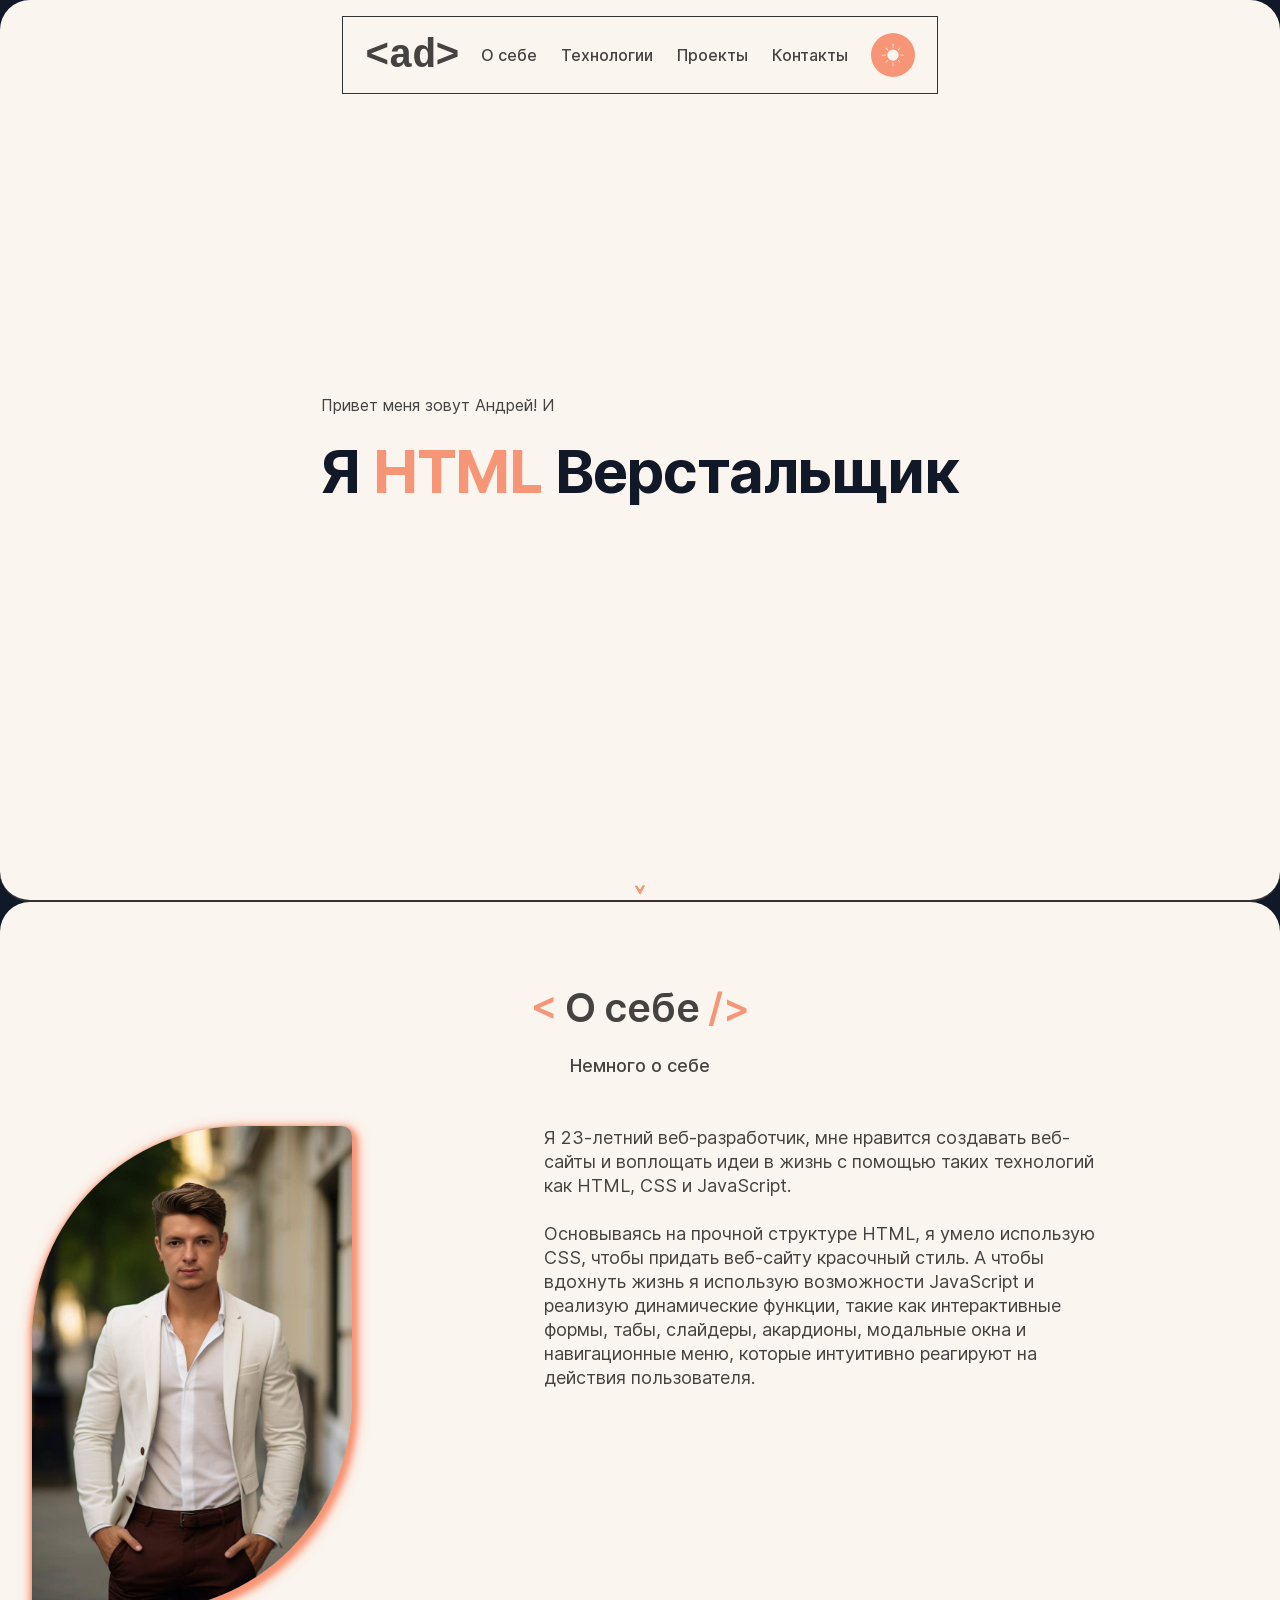
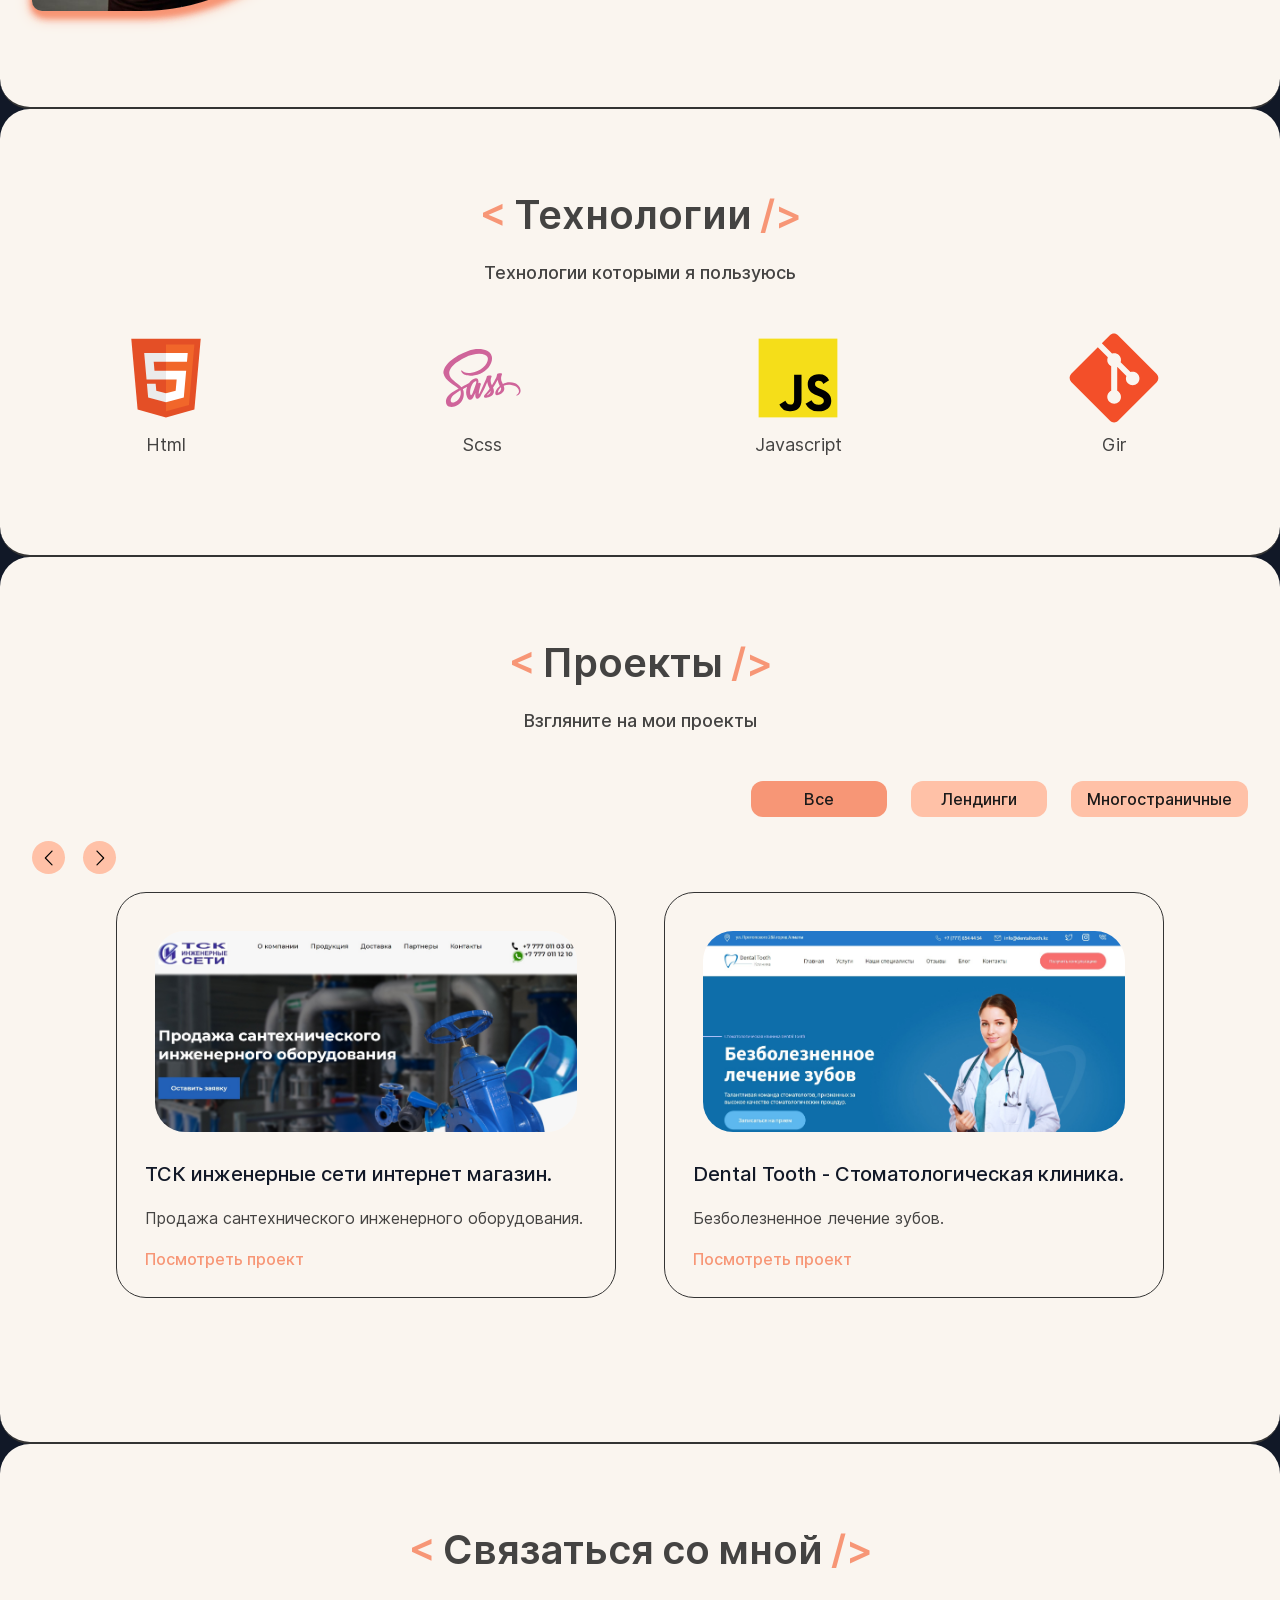
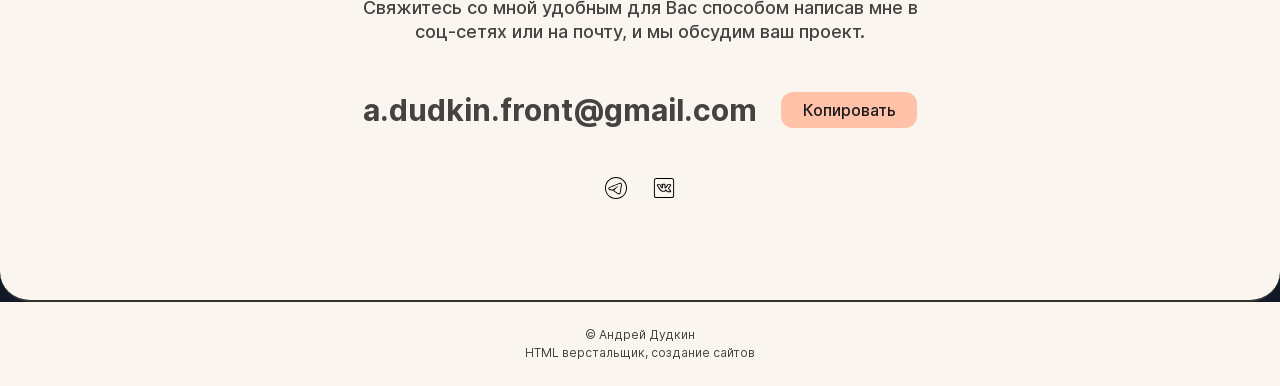
<file: index.html>
<!DOCTYPE html>
<html lang="ru">
    <head>
        <meta charset="UTF-8">
        <meta http-equiv="X-UA-Compatible" content="IE=edge">
        <meta name="viewport" content="width=device-width, initial-scale=1.0">
        <title>Андрей Дудкин - HTML-верстальщик</title>
        <link rel="apple-touch-icon" sizes="180x180" href="./favicon/my-site-apple-touch-icon.png">
        <link rel="icon" type="image/png" sizes="32x32" href="./favicon/my-site-favicon-32x32.png">
        <link rel="icon" type="image/png" sizes="16x16" href="./favicon/my-site-favicon-16x16.png">
        <link rel="stylesheet" href="./css/reset.css">
        <link rel="stylesheet" href="https://cdn.jsdelivr.net/npm/swiper@11/swiper-bundle.min.css"/>
        <link rel="stylesheet" href="./css/main.css">
        <link rel="stylesheet" href="./css/media.css">
    </head>
    <body>
        <header class="header" id="header">
            <div class="navbar">
                <div class="container">
                    <div class="navbar_container">
                        <a href="#header" class="logo_link">
                            <code>&lt;ad&gt;</code>
                        </a>
                        <nav class="nav">
                            <ul class="menu_list">
                                <li class="menu_item">
                                    <a href="#about_me" class="menu_link">О себе</a>
                                </li>
                                <li class="menu_item">
                                    <a href="#technologies" class="menu_link">Технологии</a>
                                </li>
                                <li class="menu_item">
                                    <a href="#projects" class="menu_link">Проекты</a>
                                </li>
                                <li class="menu_item">
                                    <a href="#contacts" class="menu_link">Контакты</a>
                                </li>
                            </ul>
                        </nav>
                        <button type="button" class="button_toggle_theme">
                            <svg viewBox="0 0 64 64" xmlns="http://www.w3.org/2000/svg" class="icon_theme icon_sun"><title/><g id="Sun"><circle cx="32" cy="32" r="15"/><path d="M32,13a1,1,0,0,1-1-1V3a1,1,0,0,1,2,0v9A1,1,0,0,1,32,13Z"/><path d="M17.8574,18.8579a.9964.9964,0,0,1-.707-.293l-4.2422-4.2426a1,1,0,1,1,1.4141-1.4141l4.2422,4.2427a1,1,0,0,1-.7071,1.707Z"/><path d="M12,33H3a1,1,0,0,1,0-2h9a1,1,0,0,1,0,2Z"/><path d="M13.6152,51.3848a1,1,0,0,1-.707-1.7071L17.15,45.4351a1,1,0,1,1,1.4141,1.414l-4.2422,4.2427A.9969.9969,0,0,1,13.6152,51.3848Z"/><path d="M32,62a1,1,0,0,1-1-1V52a1,1,0,0,1,2,0v9A1,1,0,0,1,32,62Z"/><path d="M50.3848,51.3848a.9969.9969,0,0,1-.7071-.293l-4.2422-4.2427a1,1,0,1,1,1.4141-1.414l4.2422,4.2426a1,1,0,0,1-.707,1.7071Z"/><path d="M61,33H52a1,1,0,0,1,0-2h9a1,1,0,0,1,0,2Z"/><path d="M46.1426,18.8579a1,1,0,0,1-.7071-1.707l4.2422-4.2427a1,1,0,0,1,1.4141,1.4141L46.85,18.5649A.9964.9964,0,0,1,46.1426,18.8579Z"/></g></svg>
  
                            <svg data-name="Layer 11" id="Layer_11" viewBox="0 0 32 32" xmlns="http://www.w3.org/2000/svg" class="icon_theme icon_moon"><path d="M24,18.194A8.175,8.175,0,1,1,13.806,8a7.929,7.929,0,0,0-.354,2.371,8.178,8.178,0,0,0,8.177,8.177A7.929,7.929,0,0,0,24,18.194Z"/><path d="M16,5a1,1,0,0,0,1-1V3a1,1,0,0,0-2,0V4A1,1,0,0,0,16,5Z"/><path d="M16,27a1,1,0,0,0-1,1v1a1,1,0,0,0,2,0V28A1,1,0,0,0,16,27Z"/><path d="M29,15H28a1,1,0,0,0,0,2h1A1,1,0,0,0,29,15Z"/><path d="M4,15H3a1,1,0,0,0,0,2H4A1,1,0,0,0,4,15Z"/><path d="M24.485,6.1l-0.707.707a1,1,0,1,0,1.414,1.414L25.9,7.515A1,1,0,0,0,24.485,6.1Z"/><path d="M6.808,23.778L6.1,24.485A1,1,0,1,0,7.515,25.9l0.707-.707A1,1,0,0,0,6.808,23.778Z"/><path d="M25.192,23.778a1,1,0,0,0-1.414,1.414L24.485,25.9A1,1,0,0,0,25.9,24.485Z"/><path d="M6.808,8.222A1,1,0,0,0,8.222,6.808L7.515,6.1A1,1,0,0,0,6.1,7.515Z"/><path d="M24.7,17.483a1,1,0,0,0-1-.243,6.917,6.917,0,0,1-2.072.308,7.185,7.185,0,0,1-7.178-7.177A6.911,6.911,0,0,1,14.76,8.3a1,1,0,0,0-1.241-1.257,9.176,9.176,0,1,0,11.439,11.44A1,1,0,0,0,24.7,17.483ZM16.177,23a7.176,7.176,0,0,1-3.7-13.324q-0.025.345-.025,0.7a9.188,9.188,0,0,0,9.178,9.177c0.233,0,.466-0.009.7-0.026A7.225,7.225,0,0,1,16.177,23Z"/></svg>
                        </button>
                        <div class="burger_menu">
                            <button class="burger_menu_btn">
                                <span class="burger_menu_icon"></span>
                            </button>
                        </div>
                    </div>
                </div>
            </div>
            <div class="header_inner">
                <div class="container">
                    <div class="header_inner_container">
                        <div class="header_inner_text">
                            <p class="header_inner_my_name">Привет меня зовут Андрей! И</p>
                            <h1 class="header_inner_title">Я <span>Html</span> Верстальщик</h1>
                        </div>
                        <a href="#projects" class="header_arrow_link">
                            <svg id="blue_copy" version="1.1" viewBox="0 0 100 100" xml:space="preserve" xmlns="http://www.w3.org/2000/svg" xmlns:xlink="http://www.w3.org/1999/xlink" class="header_icon_arrow"><g id="Layer_8_copy_4_3_"><path d="M28.213,27.267v8.294c0,0.571,0.305,1.1,0.8,1.385l20.212,11.669c1.066,0.616,1.066,2.155,0,2.771L29.013,63.055   c-0.495,0.286-0.8,0.814-0.8,1.385v8.294c0,1.231,1.333,2.001,2.399,1.385l39.375-22.733c1.066-0.616,1.066-2.155,0-2.771   L30.612,25.881C29.546,25.266,28.213,26.035,28.213,27.267z"/><path d="M69.987,48.615L30.612,25.881c-0.193-0.112-0.395-0.164-0.597-0.19l37.972,21.923c1.066,0.616,1.066,2.155,0,2.771   L28.612,73.119c-0.1,0.058-0.205,0.092-0.308,0.126c0.308,0.914,1.401,1.398,2.308,0.874l39.375-22.733   C71.054,50.77,71.054,49.23,69.987,48.615z"/><path d="M28.213,27.267v8.294c0,0.571,0.305,1.1,0.8,1.385l20.212,11.669   c1.066,0.616,1.066,2.155,0,2.771L29.013,63.055c-0.495,0.286-0.8,0.814-0.8,1.385v8.294c0,1.231,1.333,2.001,2.399,1.385   l39.375-22.733c1.066-0.616,1.066-2.155,0-2.771L30.612,25.881C29.546,25.266,28.213,26.035,28.213,27.267z"/></g></svg>
                        </a>
                        </div>
                    </div>
                </div>
            </div>
        </header>
        <main class="main">
            <section class="about_me" id="about_me">
                <div class="container">
                    <div class="section_title_container">
                        <h2 class="section_title">
                            <code><span><</span> О себе <span>/></span></code>
                        </h2>
                        <p class="subtitle">Немного о себе</p>
                    </div>
                    <div class="about_me_container">
                        <div class="about_me_photo">
                            <img src="./images/my-photo.jpg" alt="Мое фото" class="my_photo">
                        </div>
                        <div class="about_me_content_text">
                            <p class="about_me_description">Я 23-летний веб-разработчик, мне нравится создавать веб-сайты и воплощать идеи в жизнь с помощью таких технологий как HTML, CSS и JavaScript.</p>
                            <p class="about_me_description">Основываясь на прочной структуре HTML, я умело использую CSS, чтобы придать веб-сайту красочный стиль. А чтобы вдохнуть жизнь я использую возможности JavaScript и реализую динамические функции, такие как интерактивные формы, табы, слайдеры, акардионы, модальные окна и навигационные меню, которые интуитивно реагируют на действия пользователя.</p>
                        </div>
                    </div>
                </div>
            </section>
            <section class="technologies" id="technologies">
                <div class="container">
                    <div class="section_title_container">
                        <h2 class="section_title">
                            <code><span><</span> Технологии <span>/></span></code>
                        </h2>
                        <p class="subtitle">Технологии которыми я пользуюсь</p>
                    </div>
                    <div class="technologies_container">
                        <div class="card_technology">
                            <img src="./icons/icon-html-technology.svg" alt="HTMLтехнология">
                            <p>Html</p>
                        </div>
                        <div class="card_technology">
                            <img src="./icons/icon-scss-technology.svg" alt="scss технология">
                            <p>Scss</p>
                        </div>
                        <div class="card_technology">
                            <img src="./icons/icon-js-technology.svg" alt="JAVASCRIPT технология">
                            <p>Javascript</p>
                        </div>
                        <div class="card_technology">
                            <img src="./icons/icon-git-technology.svg" alt="git технология">
                            <p>Gir</p>
                        </div>
                    </div>
                </div>
            </section>
            <section class="projects" id="projects">
                <div class="container">
                    <div class="section_title_container">
                        <h2 class="section_title">
                            <code><span><</span> Проекты <span>/></span></code>
                        </h2>
                        <p class="subtitle">Взгляните на мои проекты</p>
                    </div>
                    <div class="tabs">
                        <div class="tabs_btns">
                            <button class="tabs_btn button_page active_btn" data-tab="#tab_1">Все</button>
                            <button class="tabs_btn button_page" data-tab="#tab_2">Лендинги</button>
                            <button class="tabs_btn button_page" data-tab="#tab_3">Многостраничные</button>
                        </div>
                        <div class="tabs_content tabs_content_active" id="tab_1">
                            <div class="swiper">
                                <div class="slider_btns">
                                    <div class="swiper-button-prev">
                                        <div class="slider_btn slider_btn_prev">
                                            <svg viewBox="0 0 11 11" fill="none" xmlns="http://www.w3.org/2000/svg" class="icon_arrov_prev">
                                                <path d="M3.92172 2.54971L6.79755 5.49992L3.92172 8.45013C3.87023 8.50284 3.84141 8.5736 3.84141 8.64728C3.84141 8.72097 3.87023 8.79173 3.92172 8.84444C3.94673 8.86996 3.97657 8.89024 4.00952 8.90408C4.04246 8.91792 4.07783 8.92505 4.11356 8.92505C4.14929 8.92505 4.18466 8.91792 4.2176 8.90408C4.25055 8.89024 4.28039 8.86996 4.3054 8.84444L7.3654 5.70593C7.41912 5.65081 7.44919 5.57689 7.44919 5.49992C7.44919 5.42295 7.41912 5.34903 7.3654 5.29392L4.30599 2.15541C4.28096 2.1297 4.25104 2.10928 4.21799 2.09533C4.18494 2.08138 4.14943 2.07419 4.11356 2.07419C4.07769 2.07419 4.04218 2.08138 4.00913 2.09533C3.97608 2.10928 3.94615 2.1297 3.92113 2.15541C3.86964 2.20812 3.84082 2.27888 3.84082 2.35256C3.84082 2.42624 3.86964 2.497 3.92113 2.54971H3.92172Z"/>
                                            </svg>
                                        </div>
                                    </div>
                                    <div class="swiper-button-next">
                                        <div class="slider_btn slider_btn_next">
                                            <svg viewBox="0 0 11 11" fill="none" xmlns="http://www.w3.org/2000/svg" class="icon_arrov_next">
                                                <path d="M3.92172 2.54971L6.79755 5.49992L3.92172 8.45013C3.87023 8.50284 3.84141 8.5736 3.84141 8.64728C3.84141 8.72097 3.87023 8.79173 3.92172 8.84444C3.94673 8.86996 3.97657 8.89024 4.00952 8.90408C4.04246 8.91792 4.07783 8.92505 4.11356 8.92505C4.14929 8.92505 4.18466 8.91792 4.2176 8.90408C4.25055 8.89024 4.28039 8.86996 4.3054 8.84444L7.3654 5.70593C7.41912 5.65081 7.44919 5.57689 7.44919 5.49992C7.44919 5.42295 7.41912 5.34903 7.3654 5.29392L4.30599 2.15541C4.28096 2.1297 4.25104 2.10928 4.21799 2.09533C4.18494 2.08138 4.14943 2.07419 4.11356 2.07419C4.07769 2.07419 4.04218 2.08138 4.00913 2.09533C3.97608 2.10928 3.94615 2.1297 3.92113 2.15541C3.86964 2.20812 3.84082 2.27888 3.84082 2.35256C3.84082 2.42624 3.86964 2.497 3.92113 2.54971H3.92172Z"/>
                                            </svg>
                                        </div>
                                    </div>
                                </div>
                                <div class="swiper-wrapper">
                                    <div class="swiper-slide">
                                        <div class="project">
                                            <div class="project_image">
                                                <img src="./images/img-project-cover-07.jpg" alt="Обложка проекта" class="project_img">
                                                <svg class="glass_icon" version="1.1" xmlns="http://www.w3.org/2000/svg" viewBox="0 0 26.1 26.1" xmlns:xlink="http://www.w3.org/1999/xlink" enable-background="new 0 0 26.1 26.1">
                                                    <path d="m25.806,22.9l-5.4-5.4c-0.2-0.2-0.2-0.4-0.1-0.6 1.1-1.7 1.7-3.7 1.7-5.9 0-6.1-4.9-11-11-11s-11,4.9-11,11 4.9,11 11,11c2.2,0 4.2-0.6 5.9-1.7 0.2-0.1 0.5-0.1 0.6,0.1l5.4,5.4c0.4,0.4 1,0.4 1.4,0l1.4-1.4c0.5-0.5 0.5-1.1 0.1-1.5zm-14.7-4.9c-3.9,0-7-3.1-7-7s3.1-7 7-7 7,3.1 7,7-3.1,7-7,7z"/>
                                                </svg>
                                            </div>
                                            <div class="project_text">
                                                <h3 class="project_title">ТСК инженерные сети  интернет магазин.</h3>
                                                <p class="project_description">Продажа сантехнического инженерного оборудования.</p>
                                                <a href="https://andrey-dudkin.github.io/tck-project//index.html" target="_blank" class="project_link">Посмотреть проект</a>
                                            </div>
                                        </div>
                                        <div class="project">
                                            <div class="project_image">
                                                <img src="./images/img-project-cover-06.jpg" alt="Обложка проекта" class="project_img">
                                                <svg class="glass_icon" version="1.1" xmlns="http://www.w3.org/2000/svg" viewBox="0 0 26.1 26.1" xmlns:xlink="http://www.w3.org/1999/xlink" enable-background="new 0 0 26.1 26.1">
                                                    <path d="m25.806,22.9l-5.4-5.4c-0.2-0.2-0.2-0.4-0.1-0.6 1.1-1.7 1.7-3.7 1.7-5.9 0-6.1-4.9-11-11-11s-11,4.9-11,11 4.9,11 11,11c2.2,0 4.2-0.6 5.9-1.7 0.2-0.1 0.5-0.1 0.6,0.1l5.4,5.4c0.4,0.4 1,0.4 1.4,0l1.4-1.4c0.5-0.5 0.5-1.1 0.1-1.5zm-14.7-4.9c-3.9,0-7-3.1-7-7s3.1-7 7-7 7,3.1 7,7-3.1,7-7,7z"/>
                                                </svg>
                                            </div>
                                            <div class="project_text">
                                                <h3 class="project_title">Dental Tooth - Стоматологическая клиника.</h3>
                                                <p class="project_description">Безболезненное лечение зубов.</p>
                                                <a href="https://andrey-dudkin.github.io/dental-clinic-project//index.html" target="_blank" class="project_link">Посмотреть проект</a>
                                            </div>
                                        </div>
                                    </div>
                                    <div class="swiper-slide">
                                        <div class="project">
                                            <div class="project_image">
                                                <img src="./images/img-project-cover-05.jpg" alt="Обложка проекта" class="project_img">
                                                <svg class="glass_icon" version="1.1" xmlns="http://www.w3.org/2000/svg" viewBox="0 0 26.1 26.1" xmlns:xlink="http://www.w3.org/1999/xlink" enable-background="new 0 0 26.1 26.1">
                                                    <path d="m25.806,22.9l-5.4-5.4c-0.2-0.2-0.2-0.4-0.1-0.6 1.1-1.7 1.7-3.7 1.7-5.9 0-6.1-4.9-11-11-11s-11,4.9-11,11 4.9,11 11,11c2.2,0 4.2-0.6 5.9-1.7 0.2-0.1 0.5-0.1 0.6,0.1l5.4,5.4c0.4,0.4 1,0.4 1.4,0l1.4-1.4c0.5-0.5 0.5-1.1 0.1-1.5zm-14.7-4.9c-3.9,0-7-3.1-7-7s3.1-7 7-7 7,3.1 7,7-3.1,7-7,7z"/>
                                                </svg>
                                            </div>
                                            <div class="project_text">
                                                <h3 class="project_title">Artistry - Маникюр как искусство.</h3>
                                                <p class="project_description">Сайт салона красоты.</p>
                                                <a href="https://andrey-dudkin.github.io/artistry-project/index.html" target="_blank" class="project_link">Посмотреть проект</a>
                                            </div>
                                        </div>
                                        <div class="project">
                                            <div class="project_image">
                                                <img src="./images/img-project-cover-04.jpg" alt="Обложка проекта" class="project_img">
                                                <svg class="glass_icon" version="1.1" xmlns="http://www.w3.org/2000/svg" viewBox="0 0 26.1 26.1" xmlns:xlink="http://www.w3.org/1999/xlink" enable-background="new 0 0 26.1 26.1">
                                                    <path d="m25.806,22.9l-5.4-5.4c-0.2-0.2-0.2-0.4-0.1-0.6 1.1-1.7 1.7-3.7 1.7-5.9 0-6.1-4.9-11-11-11s-11,4.9-11,11 4.9,11 11,11c2.2,0 4.2-0.6 5.9-1.7 0.2-0.1 0.5-0.1 0.6,0.1l5.4,5.4c0.4,0.4 1,0.4 1.4,0l1.4-1.4c0.5-0.5 0.5-1.1 0.1-1.5zm-14.7-4.9c-3.9,0-7-3.1-7-7s3.1-7 7-7 7,3.1 7,7-3.1,7-7,7z"/>
                                                </svg>
                                            </div>
                                            <div class="project_text">
                                                <h3 class="project_title">Nikason brand - Столярная мастерская</h3>
                                                <p class="project_description">Изготовление и реставрация мебели.</p>
                                                <a href="https://andrey-dudkin.github.io/nikason-brand-project/index.html" target="_blank" class="project_link">Посмотреть проект</a>
                                            </div>
                                        </div>
                                    </div>
                                    <div class="swiper-slide">
                                        <div class="project">
                                            <div class="project_image">
                                                <img src="./images/img-project-cover-01.jpg" alt="Обложка проекта" class="project_img">
                                                <svg class="glass_icon" version="1.1" xmlns="http://www.w3.org/2000/svg" viewBox="0 0 26.1 26.1" xmlns:xlink="http://www.w3.org/1999/xlink" enable-background="new 0 0 26.1 26.1">
                                                    <path d="m25.806,22.9l-5.4-5.4c-0.2-0.2-0.2-0.4-0.1-0.6 1.1-1.7 1.7-3.7 1.7-5.9 0-6.1-4.9-11-11-11s-11,4.9-11,11 4.9,11 11,11c2.2,0 4.2-0.6 5.9-1.7 0.2-0.1 0.5-0.1 0.6,0.1l5.4,5.4c0.4,0.4 1,0.4 1.4,0l1.4-1.4c0.5-0.5 0.5-1.1 0.1-1.5zm-14.7-4.9c-3.9,0-7-3.1-7-7s3.1-7 7-7 7,3.1 7,7-3.1,7-7,7z"/>
                                                </svg>
                                            </div>
                                            <div class="project_text">
                                                <h3 class="project_title">Пионер - Российский завод силовых машин.</h3>
                                                <p class="project_description">Научно-производственное предприятие, занимающееся разработкой и производством силовых машин.</p>
                                                <a href="https://andrey-dudkin.github.io/pioneer-project/index.html" target="_blank" class="project_link">Посмотреть проект</a>
                                            </div>
                                        </div>
                                        <div class="project">
                                            <div class="project_image">
                                                <img src="./images/img-project-cover-02.jpg" alt="Обложка проекта" class="project_img">
                                                <svg class="glass_icon" version="1.1" xmlns="http://www.w3.org/2000/svg" viewBox="0 0 26.1 26.1" xmlns:xlink="http://www.w3.org/1999/xlink" enable-background="new 0 0 26.1 26.1">
                                                    <path d="m25.806,22.9l-5.4-5.4c-0.2-0.2-0.2-0.4-0.1-0.6 1.1-1.7 1.7-3.7 1.7-5.9 0-6.1-4.9-11-11-11s-11,4.9-11,11 4.9,11 11,11c2.2,0 4.2-0.6 5.9-1.7 0.2-0.1 0.5-0.1 0.6,0.1l5.4,5.4c0.4,0.4 1,0.4 1.4,0l1.4-1.4c0.5-0.5 0.5-1.1 0.1-1.5zm-14.7-4.9c-3.9,0-7-3.1-7-7s3.1-7 7-7 7,3.1 7,7-3.1,7-7,7z"/>
                                                </svg>
                                            </div>
                                            <div class="project_text">
                                                <h3 class="project_title">Royal Global - Импорт и экспорт продуктов по всему миру.</h3>
                                                <p class="project_description">Компания по перевозке грузов.</p>
                                                <a href="https://andrey-dudkin.github.io/royal--global-project/index.html" target="_blank" class="project_link">Посмотреть проект</a>
                                            </div>
                                        </div>
                                    </div>
                                    <div class="swiper-slide">
                                        <div class="project">
                                            <div class="project_image">
                                                <img src="./images/img-project-cover-03.jpg" alt="Обложка проекта" class="project_img">
                                                <svg class="glass_icon" version="1.1" xmlns="http://www.w3.org/2000/svg" viewBox="0 0 26.1 26.1" xmlns:xlink="http://www.w3.org/1999/xlink" enable-background="new 0 0 26.1 26.1">
                                                    <path d="m25.806,22.9l-5.4-5.4c-0.2-0.2-0.2-0.4-0.1-0.6 1.1-1.7 1.7-3.7 1.7-5.9 0-6.1-4.9-11-11-11s-11,4.9-11,11 4.9,11 11,11c2.2,0 4.2-0.6 5.9-1.7 0.2-0.1 0.5-0.1 0.6,0.1l5.4,5.4c0.4,0.4 1,0.4 1.4,0l1.4-1.4c0.5-0.5 0.5-1.1 0.1-1.5zm-14.7-4.9c-3.9,0-7-3.1-7-7s3.1-7 7-7 7,3.1 7,7-3.1,7-7,7z"/>
                                                </svg>
                                            </div>
                                            <div class="project_text">
                                                <h3 class="project_title">Ink. House - Реплики картин.</h3>
                                                <p class="project_description">Высокое качество отрисовки на плотной бумаге или льняном холсте. Редкие произведения, доступные цены.</p>
                                                <a href="https://andrey-dudkin.github.io/house-project/index.html" target="_blank" class="project_link">Посмотреть проект</a>
                                            </div>
                                        </div>
                                  </div>
                                </div>
                            </div>
                        </div>
                        <div class="tabs_content" id="tab_2">
                            <div class="swiper">
                                <div class="slider_btns">
                                    <div class="swiper-button-prev">
                                        <div class="slider_btn slider_btn_prev">
                                            <svg viewBox="0 0 11 11" fill="none" xmlns="http://www.w3.org/2000/svg" class="icon_arrov_prev">
                                                <path d="M3.92172 2.54971L6.79755 5.49992L3.92172 8.45013C3.87023 8.50284 3.84141 8.5736 3.84141 8.64728C3.84141 8.72097 3.87023 8.79173 3.92172 8.84444C3.94673 8.86996 3.97657 8.89024 4.00952 8.90408C4.04246 8.91792 4.07783 8.92505 4.11356 8.92505C4.14929 8.92505 4.18466 8.91792 4.2176 8.90408C4.25055 8.89024 4.28039 8.86996 4.3054 8.84444L7.3654 5.70593C7.41912 5.65081 7.44919 5.57689 7.44919 5.49992C7.44919 5.42295 7.41912 5.34903 7.3654 5.29392L4.30599 2.15541C4.28096 2.1297 4.25104 2.10928 4.21799 2.09533C4.18494 2.08138 4.14943 2.07419 4.11356 2.07419C4.07769 2.07419 4.04218 2.08138 4.00913 2.09533C3.97608 2.10928 3.94615 2.1297 3.92113 2.15541C3.86964 2.20812 3.84082 2.27888 3.84082 2.35256C3.84082 2.42624 3.86964 2.497 3.92113 2.54971H3.92172Z"/>
                                            </svg>
                                        </div>
                                    </div>
                                    <div class="swiper-button-next">
                                        <div class="slider_btn slider_btn_next">
                                            <svg  viewBox="0 0 11 11" fill="none" xmlns="http://www.w3.org/2000/svg" class="icon_arrov_next">
                                                <path d="M3.92172 2.54971L6.79755 5.49992L3.92172 8.45013C3.87023 8.50284 3.84141 8.5736 3.84141 8.64728C3.84141 8.72097 3.87023 8.79173 3.92172 8.84444C3.94673 8.86996 3.97657 8.89024 4.00952 8.90408C4.04246 8.91792 4.07783 8.92505 4.11356 8.92505C4.14929 8.92505 4.18466 8.91792 4.2176 8.90408C4.25055 8.89024 4.28039 8.86996 4.3054 8.84444L7.3654 5.70593C7.41912 5.65081 7.44919 5.57689 7.44919 5.49992C7.44919 5.42295 7.41912 5.34903 7.3654 5.29392L4.30599 2.15541C4.28096 2.1297 4.25104 2.10928 4.21799 2.09533C4.18494 2.08138 4.14943 2.07419 4.11356 2.07419C4.07769 2.07419 4.04218 2.08138 4.00913 2.09533C3.97608 2.10928 3.94615 2.1297 3.92113 2.15541C3.86964 2.20812 3.84082 2.27888 3.84082 2.35256C3.84082 2.42624 3.86964 2.497 3.92113 2.54971H3.92172Z"/>
                                            </svg>
                                        </div>
                                    </div>
                                </div>
                                <div class="swiper-wrapper">
                                    <div class="swiper-slide">
                                        <div class="project">
                                            <div class="project_image">
                                                <img src="./images/img-project-cover-07.jpg" alt="Обложка проекта" class="project_img">
                                                <svg class="glass_icon" version="1.1" xmlns="http://www.w3.org/2000/svg" viewBox="0 0 26.1 26.1" xmlns:xlink="http://www.w3.org/1999/xlink" enable-background="new 0 0 26.1 26.1">
                                                    <path d="m25.806,22.9l-5.4-5.4c-0.2-0.2-0.2-0.4-0.1-0.6 1.1-1.7 1.7-3.7 1.7-5.9 0-6.1-4.9-11-11-11s-11,4.9-11,11 4.9,11 11,11c2.2,0 4.2-0.6 5.9-1.7 0.2-0.1 0.5-0.1 0.6,0.1l5.4,5.4c0.4,0.4 1,0.4 1.4,0l1.4-1.4c0.5-0.5 0.5-1.1 0.1-1.5zm-14.7-4.9c-3.9,0-7-3.1-7-7s3.1-7 7-7 7,3.1 7,7-3.1,7-7,7z"/>
                                                </svg>
                                            </div>
                                            <div class="project_text">
                                                <h3 class="project_title">ТСК инженерные сети  интернет магазин.</h3>
                                                <p class="project_description">Продажа сантехнического инженерного оборудования.</p>
                                                <a href="https://andrey-dudkin.github.io/tck-project//index.html" target="_blank" class="project_link">Посмотреть проект</a>
                                            </div>
                                        </div>
                                        <div class="project">
                                            <div class="project_image">
                                                <img src="./images/img-project-cover-06.jpg" alt="Обложка проекта" class="project_img">
                                                <svg class="glass_icon" version="1.1" xmlns="http://www.w3.org/2000/svg" viewBox="0 0 26.1 26.1" xmlns:xlink="http://www.w3.org/1999/xlink" enable-background="new 0 0 26.1 26.1">
                                                    <path d="m25.806,22.9l-5.4-5.4c-0.2-0.2-0.2-0.4-0.1-0.6 1.1-1.7 1.7-3.7 1.7-5.9 0-6.1-4.9-11-11-11s-11,4.9-11,11 4.9,11 11,11c2.2,0 4.2-0.6 5.9-1.7 0.2-0.1 0.5-0.1 0.6,0.1l5.4,5.4c0.4,0.4 1,0.4 1.4,0l1.4-1.4c0.5-0.5 0.5-1.1 0.1-1.5zm-14.7-4.9c-3.9,0-7-3.1-7-7s3.1-7 7-7 7,3.1 7,7-3.1,7-7,7z"/>
                                                </svg>
                                            </div>
                                            <div class="project_text">
                                                <h3 class="project_title">Dental Tooth - Стоматологическая клиника.</h3>
                                                <p class="project_description">Безболезненное лечение зубов.</p>
                                                <a href="https://andrey-dudkin.github.io/dental-clinic-project//index.html"  target="_blank" class="project_link">Посмотреть проект</a>
                                            </div>
                                        </div>
                                    </div>
                                    <div class="swiper-slide">
                                        <div class="project">
                                            <div class="project_image">
                                                <img src="./images/img-project-cover-05.jpg" alt="Обложка проекта" class="project_img">
                                                <svg class="glass_icon" version="1.1" xmlns="http://www.w3.org/2000/svg" viewBox="0 0 26.1 26.1" xmlns:xlink="http://www.w3.org/1999/xlink" enable-background="new 0 0 26.1 26.1">
                                                    <path d="m25.806,22.9l-5.4-5.4c-0.2-0.2-0.2-0.4-0.1-0.6 1.1-1.7 1.7-3.7 1.7-5.9 0-6.1-4.9-11-11-11s-11,4.9-11,11 4.9,11 11,11c2.2,0 4.2-0.6 5.9-1.7 0.2-0.1 0.5-0.1 0.6,0.1l5.4,5.4c0.4,0.4 1,0.4 1.4,0l1.4-1.4c0.5-0.5 0.5-1.1 0.1-1.5zm-14.7-4.9c-3.9,0-7-3.1-7-7s3.1-7 7-7 7,3.1 7,7-3.1,7-7,7z"/>
                                                </svg>
                                            </div>
                                            <div class="project_text">
                                                <h3 class="project_title">Artistry - Маникюр как искусство.</h3>
                                                <p class="project_description">Сайт салона красоты.</p>
                                                <a href="https://andrey-dudkin.github.io/artistry-project/index.html" target="_blank" class="project_link">Посмотреть проект</a>
                                            </div>
                                        </div>
                                        <div class="project">
                                            <div class="project_image">
                                                <img src="./images/img-project-cover-01.jpg" alt="Обложка проекта" class="project_img">
                                                <svg class="glass_icon" version="1.1" xmlns="http://www.w3.org/2000/svg" viewBox="0 0 26.1 26.1" xmlns:xlink="http://www.w3.org/1999/xlink" enable-background="new 0 0 26.1 26.1">
                                                    <path  d="m25.806,22.9l-5.4-5.4c-0.2-0.2-0.2-0.4-0.1-0.6 1.1-1.7 1.7-3.7 1.7-5.9 0-6.1-4.9-11-11-11s-11,4.9-11,11 4.9,11 11,11c2.2,0 4.2-0.6 5.9-1.7 0.2-0.1 0.5-0.1 0.6,0.1l5.4,5.4c0.4,0.4 1,0.4 1.4,0l1.4-1.4c0.5-0.5 0.5-1.1 0.1-1.5zm-14.7-4.9c-3.9,0-7-3.1-7-7s3.1-7 7-7 7,3.1 7,7-3.1,7-7,7z"/>
                                                </svg>
                                            </div>
                                            <div class="project_text">
                                                <h3 class="project_title">Пионер - Российский завод силовых машин.</h3>
                                                <p class="project_description">Научно-производственное предприятие, занимающееся разработкой и производством силовых машин.</p>
                                                <a href="https://andrey-dudkin.github.io/pioneer-project/" target="_blank" class="project_link">Посмотреть проект</a>
                                            </div>
                                        </div>
                                    </div>
                                    <div class="swiper-slide">
                                        <div class="project">
                                            <div class="project_image">
                                                <img src="./images/img-project-cover-02.jpg" alt="Обложка проекта" class="project_img">
                                                <svg class="glass_icon" version="1.1" xmlns="http://www.w3.org/2000/svg" viewBox="0 0 26.1 26.1" xmlns:xlink="http://www.w3.org/1999/xlink" enable-background="new 0 0 26.1 26.1">
                                                    <path d="m25.806,22.9l-5.4-5.4c-0.2-0.2-0.2-0.4-0.1-0.6 1.1-1.7 1.7-3.7 1.7-5.9 0-6.1-4.9-11-11-11s-11,4.9-11,11 4.9,11 11,11c2.2,0 4.2-0.6 5.9-1.7 0.2-0.1 0.5-0.1 0.6,0.1l5.4,5.4c0.4,0.4 1,0.4 1.4,0l1.4-1.4c0.5-0.5 0.5-1.1 0.1-1.5zm-14.7-4.9c-3.9,0-7-3.1-7-7s3.1-7 7-7 7,3.1 7,7-3.1,7-7,7z"/>
                                                </svg>
                                            </div>
                                            <div class="project_text">
                                                <h3 class="project_title">Royal Global - Импорт и экспорт продуктов по всему миру.</h3>
                                                <p class="project_description">Компания по перевозке грузов.</p>
                                                <a href="https://andrey-dudkin.github.io/royal--global-project/" target="_blank" class="project_link">Посмотреть проект</a>
                                            </div>
                                        </div>
                                        <div class="project">
                                            <div class="project_image">
                                                <img src="./images/img-project-cover-03.jpg" alt="Обложка проекта" class="project_img">
                                                <svg class="glass_icon" version="1.1" xmlns="http://www.w3.org/2000/svg" viewBox="0 0 26.1 26.1" xmlns:xlink="http://www.w3.org/1999/xlink" enable-background="new 0 0 26.1 26.1">
                                                    <path  d="m25.806,22.9l-5.4-5.4c-0.2-0.2-0.2-0.4-0.1-0.6 1.1-1.7 1.7-3.7 1.7-5.9 0-6.1-4.9-11-11-11s-11,4.9-11,11 4.9,11 11,11c2.2,0 4.2-0.6 5.9-1.7 0.2-0.1 0.5-0.1 0.6,0.1l5.4,5.4c0.4,0.4 1,0.4 1.4,0l1.4-1.4c0.5-0.5 0.5-1.1 0.1-1.5zm-14.7-4.9c-3.9,0-7-3.1-7-7s3.1-7 7-7 7,3.1 7,7-3.1,7-7,7z"/>
                                                </svg>
                                            </div>
                                            <div class="project_text">
                                                <h3 class="project_title">Ink. House - Реплики картин.</h3>
                                                <p class="project_description">Высокое качество отрисовки на плотной бумаге или льняном холсте. Редкие произведения, доступные цены.</p>
                                                <a href="https://andrey-dudkin.github.io/house-project/index.html" target="_blank" class="project_link">Посмотреть проект</a>
                                            </div>
                                        </div>
                                    </div>
                                </div>
                            </div>
                        </div>
                        <div class="tabs_content" id="tab_3">
                            <div class="projects_container">
                                <div class="project">
                                    <div class="project_image">
                                        <img src="./images/img-project-cover-04.jpg" alt="Обложка проекта" class="project_img">
                                        <svg class="glass_icon" version="1.1" xmlns="http://www.w3.org/2000/svg" viewBox="0 0 26.1 26.1" xmlns:xlink="http://www.w3.org/1999/xlink" enable-background="new 0 0 26.1 26.1">
                                            <path  d="m25.806,22.9l-5.4-5.4c-0.2-0.2-0.2-0.4-0.1-0.6 1.1-1.7 1.7-3.7 1.7-5.9 0-6.1-4.9-11-11-11s-11,4.9-11,11 4.9,11 11,11c2.2,0 4.2-0.6 5.9-1.7 0.2-0.1 0.5-0.1 0.6,0.1l5.4,5.4c0.4,0.4 1,0.4 1.4,0l1.4-1.4c0.5-0.5 0.5-1.1 0.1-1.5zm-14.7-4.9c-3.9,0-7-3.1-7-7s3.1-7 7-7 7,3.1 7,7-3.1,7-7,7z"/>
                                        </svg>
                                    </div>
                                    <div class="project_text">
                                        <h3 class="project_title">Nikason brand - Столярная мастерская</h3>
                                        <p class="project_description">Изготовление и реставрация мебели.</p>
                                        <a href="https://andrey-dudkin.github.io/nikason-brand-project/index.html" target="_blank" class="project_link">Посмотреть проект</a>
                                    </div>
                                </div>
                            </div>
                        </div>
                    </div>
                </div>
                    <div class="popup_images">
                        <img src="./images/img-project-cover-04.jpg" alt="Обложка проекта" class="popup_image">
                    </div>
                </div>
            </section>
            <section class="contacts" id="contacts">
                <div class="container">
                    <div class="section_title_container">
                        <h2 class="section_title">
                            <code><span><</span> Связаться со мной <span>/></span></code>
                        </h2>
                        <p class="subtitle subtitle_contacts">Свяжитесь со мной удобным для Вас способом написав мне в соц-сетях или на почту, и мы обсудим ваш проект.</p>
                    </div>
                    <div class="contacts_content">
                        <div class="email">
                            <h3 class="email_text">a.dudkin.front@gmail.com</h3>
                            <button type="button" class="button_page btn_copy_email">Копировать</button>
                            <p class="tooltip">Почта скопирована в буфер обмена</p>
                        </div>
                        <div class="social_icons">
                            <a href="https://t.me/andrushka_1_4_6" target="_blank" class="telegram_link">
                                <svg xmlns="http://www.w3.org/2000/svg" class="icon_telegram" viewBox="0 0 50 50">
                                    <path d="M 25 2 C 12.309288 2 2 12.309297 2 25 C 2 37.690703 12.309288 48 25 48 C 37.690712 48 48 37.690703 48 25 C 48 12.309297 37.690712 2 25 2 z M 25 4 C 36.609833 4 46 13.390175 46 25 C 46 36.609825 36.609833 46 25 46 C 13.390167 46 4 36.609825 4 25 C 4 13.390175 13.390167 4 25 4 z M 34.087891 14.035156 C 33.403891 14.035156 32.635328 14.193578 31.736328 14.517578 C 30.340328 15.020578 13.920734 21.992156 12.052734 22.785156 C 10.984734 23.239156 8.9960938 24.083656 8.9960938 26.097656 C 8.9960938 27.432656 9.7783594 28.3875 11.318359 28.9375 C 12.146359 29.2325 14.112906 29.828578 15.253906 30.142578 C 15.737906 30.275578 16.25225 30.34375 16.78125 30.34375 C 17.81625 30.34375 18.857828 30.085859 19.673828 29.630859 C 19.666828 29.798859 19.671406 29.968672 19.691406 30.138672 C 19.814406 31.188672 20.461875 32.17625 21.421875 32.78125 C 22.049875 33.17725 27.179312 36.614156 27.945312 37.160156 C 29.021313 37.929156 30.210813 38.335938 31.382812 38.335938 C 33.622813 38.335938 34.374328 36.023109 34.736328 34.912109 C 35.261328 33.299109 37.227219 20.182141 37.449219 17.869141 C 37.600219 16.284141 36.939641 14.978953 35.681641 14.376953 C 35.210641 14.149953 34.672891 14.035156 34.087891 14.035156 z M 34.087891 16.035156 C 34.362891 16.035156 34.608406 16.080641 34.816406 16.181641 C 35.289406 16.408641 35.530031 16.914688 35.457031 17.679688 C 35.215031 20.202687 33.253938 33.008969 32.835938 34.292969 C 32.477938 35.390969 32.100813 36.335938 31.382812 36.335938 C 30.664813 36.335938 29.880422 36.08425 29.107422 35.53125 C 28.334422 34.97925 23.201281 31.536891 22.488281 31.087891 C 21.863281 30.693891 21.201813 29.711719 22.132812 28.761719 C 22.899812 27.979719 28.717844 22.332938 29.214844 21.835938 C 29.584844 21.464938 29.411828 21.017578 29.048828 21.017578 C 28.923828 21.017578 28.774141 21.070266 28.619141 21.197266 C 28.011141 21.694266 19.534781 27.366266 18.800781 27.822266 C 18.314781 28.124266 17.56225 28.341797 16.78125 28.341797 C 16.44825 28.341797 16.111109 28.301891 15.787109 28.212891 C 14.659109 27.901891 12.750187 27.322734 11.992188 27.052734 C 11.263188 26.792734 10.998047 26.543656 10.998047 26.097656 C 10.998047 25.463656 11.892938 25.026 12.835938 24.625 C 13.831938 24.202 31.066062 16.883437 32.414062 16.398438 C 33.038062 16.172438 33.608891 16.035156 34.087891 16.035156 z"/>
                                </svg>
                            </a>
                            <a href="https://vk.me/andrey_dudkin" target="_blank" class="vk_link">
                                <svg xmlns="http://www.w3.org/2000/svg" class="icon_vk" viewBox="0 0 50 50">
                                    <path d="M 9 4 C 6.2504839 4 4 6.2504839 4 9 L 4 41 C 4 43.749516 6.2504839 46 9 46 L 41 46 C 43.749516 46 46 43.749516 46 41 L 46 9 C 46 6.2504839 43.749516 4 41 4 L 9 4 z M 9 6 L 41 6 C 42.668484 6 44 7.3315161 44 9 L 44 41 C 44 42.668484 42.668484 44 41 44 L 9 44 C 7.3315161 44 6 42.668484 6 41 L 6 9 C 6 7.3315161 7.3315161 6 9 6 z M 23.396484 15.992188 C 22.338993 15.989762 21.396053 16.048857 20.552734 16.462891 A 1.0001 1.0001 0 0 0 20.550781 16.464844 C 20.139648 16.667406 19.849872 16.924692 19.619141 17.230469 C 19.503775 17.383357 19.385584 17.520601 19.322266 17.869141 C 19.290606 18.04341 19.272826 18.325815 19.455078 18.630859 C 19.637334 18.935904 20.003807 19.109362 20.238281 19.140625 C 20.401166 19.162305 20.768822 19.318796 20.802734 19.365234 A 1.0001 1.0001 0 0 0 20.804688 19.369141 C 20.804932 19.369474 20.947263 19.741144 20.988281 20.072266 C 21.029301 20.403387 21.027344 20.671875 21.027344 20.671875 A 1.0001 1.0001 0 0 0 21.029297 20.751953 C 21.029297 20.751953 21.087228 21.619511 21.048828 22.515625 C 21.033528 22.872778 20.987338 23.190517 20.939453 23.474609 C 20.583342 23.081448 20.058613 22.36946 19.300781 21.056641 C 18.460091 19.599445 17.791016 18.292969 17.791016 18.292969 C 17.755878 18.179145 17.631609 17.825025 17.146484 17.46875 C 16.616155 17.077877 16.103516 17.019531 16.103516 17.019531 A 1.0001 1.0001 0 0 0 15.908203 17 L 11.966797 17.001953 C 11.966797 17.001953 11.73048 16.988284 11.447266 17.027344 C 11.164051 17.066404 10.737588 17.098194 10.326172 17.585938 A 1.0001 1.0001 0 0 0 10.324219 17.587891 C 9.9565329 18.027228 9.9787721 18.512818 10.023438 18.787109 C 10.068098 19.061401 10.167969 19.269531 10.167969 19.269531 A 1.0001 1.0001 0 0 0 10.173828 19.28125 C 10.173828 19.28125 13.397717 26.059497 17.041016 30.050781 C 19.6867 32.948797 22.40224 32.998047 24.642578 32.998047 L 26.314453 32.998047 C 26.74128 32.998047 27.127368 32.981367 27.554688 32.732422 C 27.982005 32.483474 28.269531 31.87742 28.269531 31.457031 C 28.269531 31.016509 28.335301 30.670207 28.416016 30.492188 C 28.472777 30.36699 28.517715 30.321903 28.587891 30.285156 C 28.602729 30.294567 28.593147 30.289094 28.634766 30.318359 C 28.801234 30.435424 29.076122 30.702288 29.375 31.035156 C 29.972755 31.700892 30.651262 32.614044 31.5625 33.240234 C 32.215313 33.689229 32.831963 33.888608 33.300781 33.960938 C 33.594505 34.006254 33.82263 33.997525 33.984375 33.984375 L 37.71875 34 A 1.0001 1.0001 0 0 0 37.785156 33.998047 C 37.785156 33.998047 38.428614 34.005547 39.097656 33.605469 C 39.432178 33.405406 39.82672 33.026107 39.955078 32.472656 C 40.083436 31.919206 39.922118 31.34574 39.607422 30.822266 A 1.0001 1.0001 0 0 0 39.607422 30.820312 C 39.662072 30.910912 39.557942 30.724742 39.451172 30.550781 C 39.344399 30.376818 39.18937 30.142398 38.966797 29.851562 C 38.521651 29.269893 37.808682 28.45591 36.65625 27.382812 A 1.0001 1.0001 0 0 0 36.654297 27.382812 C 36.06897 26.838224 35.673719 26.452649 35.511719 26.238281 C 35.349719 26.023913 35.402852 26.136522 35.414062 26.082031 C 35.436492 25.97305 36.138984 24.959653 37.568359 23.050781 C 38.437249 21.888888 39.04704 21.016572 39.449219 20.291016 C 39.851397 19.565459 40.141394 18.937091 39.939453 18.167969 A 1.0001 1.0001 0 0 0 39.9375 18.164062 C 39.847853 17.826442 39.603007 17.515245 39.351562 17.345703 C 39.100119 17.176162 38.861732 17.109853 38.648438 17.068359 C 38.221848 16.985372 37.849591 17 37.503906 17 C 36.779144 17 33.563492 17.025391 33.298828 17.025391 C 32.986098 17.025391 32.468982 17.167635 32.240234 17.304688 C 31.665127 17.650771 31.5 18.105469 31.5 18.105469 A 1.0001 1.0001 0 0 0 31.470703 18.164062 C 31.470703 18.164062 30.807378 19.634988 29.953125 21.087891 C 29.08775 22.561617 28.448441 23.264508 28.0625 23.589844 C 28.05188 23.531984 28.053705 23.578967 28.046875 23.498047 C 28.012285 23.086503 28.050781 22.517823 28.050781 21.962891 C 28.050781 20.468376 28.177461 19.422397 28.109375 18.498047 C 28.075335 18.035872 27.989721 17.559283 27.685547 17.121094 C 27.381373 16.682905 26.875241 16.398229 26.375 16.277344 C 26.074849 16.204944 25.732712 16.016631 24.494141 16.003906 A 1.0001 1.0001 0 0 0 24.492188 16.003906 C 24.113419 16.000121 23.748982 15.992996 23.396484 15.992188 z M 24.472656 18.003906 C 25.568624 18.015166 25.295621 18.075496 25.904297 18.222656 C 26.093056 18.268266 26.04733 18.268009 26.042969 18.261719 C 26.038569 18.255419 26.094024 18.358529 26.115234 18.646484 C 26.157654 19.222384 26.050781 20.367405 26.050781 21.962891 C 26.050781 22.397958 25.998284 23.01881 26.052734 23.666016 C 26.107134 24.313221 26.267657 25.143803 27.041016 25.644531 C 27.407604 25.882157 27.833256 25.897136 28.197266 25.806641 C 28.561275 25.716141 28.891511 25.527659 29.238281 25.25 C 29.931821 24.694683 30.705387 23.757462 31.677734 22.101562 C 32.586549 20.555862 33.247595 19.08397 33.269531 19.035156 C 33.273824 19.031713 33.278168 19.02935 33.283203 19.025391 C 33.295692 19.025528 33.282755 19.025391 33.298828 19.025391 C 33.672165 19.025391 36.828668 19 37.503906 19 C 37.661534 19 37.718912 19.009502 37.84375 19.013672 C 37.80982 19.126937 37.84755 19.054692 37.699219 19.322266 C 37.388147 19.883459 36.814907 20.717455 35.966797 21.851562 C 34.573172 23.712692 33.7094 24.441966 33.455078 25.677734 C 33.327917 26.295619 33.566234 26.980509 33.916016 27.443359 C 34.265797 27.90621 34.707295 28.302745 35.292969 28.847656 C 36.377537 29.85756 37.013803 30.59128 37.378906 31.068359 C 37.561458 31.306899 37.676539 31.479197 37.748047 31.595703 C 37.819557 31.712209 37.801887 31.699918 37.894531 31.853516 C 37.955521 31.95573 37.933049 31.893348 37.943359 31.923828 C 37.823459 31.957628 37.678197 31.99832 37.669922 32 L 33.992188 31.984375 A 1.0001 1.0001 0 0 0 33.794922 32.003906 C 33.794922 32.003906 33.804122 32.014725 33.607422 31.984375 C 33.410689 31.954025 33.097805 31.868892 32.695312 31.591797 C 32.20955 31.257987 31.529526 30.441233 30.863281 29.699219 C 30.530159 29.328212 30.197938 28.971919 29.785156 28.681641 C 29.372375 28.391362 28.754711 28.118405 28.087891 28.328125 C 27.395667 28.545486 26.856849 29.085706 26.59375 29.666016 C 26.397906 30.097982 26.382045 30.54919 26.351562 30.998047 C 26.318372 31.000547 26.356563 30.998047 26.314453 30.998047 L 24.642578 30.998047 C 22.370916 30.998047 20.757894 31.155156 18.517578 28.701172 C 15.504086 25.39985 12.743119 19.907011 12.292969 19.001953 L 15.761719 19 C 15.822689 19.0234 15.953174 19.072395 15.960938 19.078125 A 1.0001 1.0001 0 0 0 15.964844 19.082031 C 15.83805 18.989351 15.970703 19.119141 15.970703 19.119141 A 1.0001 1.0001 0 0 0 16.011719 19.207031 C 16.011719 19.207031 16.699049 20.549836 17.568359 22.056641 C 18.421075 23.533829 19.042453 24.456619 19.642578 25.066406 C 19.942641 25.3713 20.245541 25.615827 20.650391 25.753906 C 21.05524 25.891985 21.578005 25.841335 21.929688 25.648438 C 22.648115 25.255167 22.744641 24.675101 22.861328 24.167969 C 22.978179 23.660124 23.024698 23.119131 23.046875 22.601562 C 23.089915 21.596958 23.029041 20.727518 23.025391 20.673828 C 23.025613 20.654998 23.030186 20.292437 22.972656 19.828125 C 22.913756 19.352676 22.848067 18.771361 22.417969 18.185547 L 22.416016 18.183594 C 22.413016 18.179494 22.40925 18.179781 22.40625 18.175781 C 22.974999 18.094211 23.461654 17.993803 24.472656 18.003906 z M 33.294922 18.984375 L 33.28125 19.015625 C 33.279135 19.016836 33.27981 19.014183 33.277344 19.015625 C 33.281572 19.007565 33.294922 18.984375 33.294922 18.984375 z"/>
                                </svg>
                            </a>
                        </div>
                    </div>
                </div>
            </section>
        </main>
        <footer class="footer">
            <div class="container">
                <div class="footer_content">
                    <div class="copywriting">
                        <p class="copywriting_text">&#xA9; Андрей Дудкин</p>
                        <p class="copywriting_text"> <span>html</span> верстальщик, создание сайтов</p>
                    </div>
                </div>
            </div>
        </footer>
        <script src="https://cdn.jsdelivr.net/npm/swiper@11/swiper-bundle.min.js"></script>
        <script src="./js/script.js"></script>
    </body>
</html>
</file>
<file: css/main.css>
.header {
  width: 100%;
  min-height: 100vh;
  background-color: var(--background-section);
  border-bottom: solid 2px var(--border-color);
  border-radius: 30px;
}

.navbar {
  border: 1px solid var(--border-color);
  background-color: var(--navbar-fixed);
  -webkit-backdrop-filter: blur(1px);
          backdrop-filter: blur(1px);
  width: clamp(276px, 50vw, 596px);
  min-height: 65px;
  position: fixed;
  top: 16px;
  left: 50%;
  transform: translateX(-50%);
  z-index: 20;
  padding: 16px 0;
}

.navbar_container {
  display: flex;
  justify-content: space-evenly;
  -moz-column-gap: 15px;
       column-gap: 15px;
  align-items: center;
}

.logo_link {
  outline: none;
  font-weight: 700;
  font-size: 40px;
  line-height: 36px; /* 120% */
  color: var(--main-color);
  letter-spacing: -0.6px;
}
.logo_link:focus {
  border: solid 2px var(--button-focus);
}

.menu_list {
  display: flex;
  -moz-column-gap: 24px;
       column-gap: 24px;
  align-items: center;
  flex-wrap: wrap;
  row-gap: 24px;
  transition: margin 0.2s ease-in;
}
.menu_list .menu_link {
  outline: none;
  font-size: 16px;
  font-weight: 500;
  line-height: 24px; /* 150% */
  color: inherit;
  transition: color 0.2s ease;
}
.menu_list .menu_link:hover {
  color: var(--accent-color);
}
.menu_list .menu_link:focus {
  border: solid 2px var(--button-focus);
}

.button_toggle_theme {
  position: relative;
  display: flex;
  justify-content: center;
  -moz-column-gap: 5px;
       column-gap: 5px;
  align-items: center;
  flex-shrink: 0;
  width: 44px;
  height: 44px;
  background-color: var(--button-bg-color);
  border-radius: 50%;
  overflow: hidden;
}
.button_toggle_theme::before {
  content: "";
  display: block;
  width: 44px;
  height: 44px;
  background-color: var(--accent-color);
  border-radius: 50%;
  position: absolute;
}
.button_toggle_theme:focus {
  border: solid 2px var(--button-focus);
}

.icon_theme {
  position: relative;
  width: 24px;
  height: 24px;
  fill: var(--theme-icon-color);
  transition: all 0.5s ease;
}

.hidden {
  transform: scale(0);
  position: absolute;
}

.burger_menu {
  display: none;
}

.header_inner_container {
  position: relative;
  display: flex;
  flex-direction: column;
  justify-content: center;
  align-items: center;
  min-height: 100vh;
}

.header_inner_text {
  max-width: 768px;
}
.header_inner_text .header_inner_my_name {
  font-size: clamp(12px, 3vw, 16px);
  line-height: 24px; /* 150% */
  margin-bottom: clamp(5px, 1.5vw, 18px);
}
.header_inner_text .header_inner_title {
  font-weight: 700;
  font-size: clamp(25px, 5vw, 60px);
  line-height: clamp(40px, 7vw, 72px);
  letter-spacing: -1.2px;
  color: var(--title-color);
}
.header_inner_text .header_inner_title span {
  color: var(--accent-color);
  text-transform: uppercase;
}

.header_arrow_link {
  width: 20px;
  height: 20px;
  fill: var(--accent-color);
  position: absolute;
  bottom: 0;
}

.header_icon_arrow {
  transform: rotate(88deg);
  position: absolute;
  animation: arrowDown 1s infinite;
}

@keyframes arrowDown {
  0% {
    bottom: 20px;
  }
  50% {
    bottom: 10px;
  }
  100% {
    bottom: 20px;
  }
}
.about_me_photo {
  max-width: 320px;
  border-radius: 211px 10px;
  box-shadow: 0px 1px 2px 0px var(--accent-color), 1px 2px 4px 0px var(--accent-color), 2px 4px 8px 0px var(--accent-color), 2px 4px 8px 0px var(--accent-color), 2px 4px 8px 0px var(--accent-color), 2px 4px 16px 0px var(--accent-color);
}
.about_me_photo .my_photo {
  border-radius: 211px 10px;
}

.about_me_container {
  display: flex;
  -moz-column-gap: 192px;
       column-gap: 192px;
  flex-wrap: wrap;
  row-gap: 48px;
  padding-top: 48px;
}

.about_me_content_text {
  max-width: 555px;
}
.about_me_content_text .about_me_description {
  line-height: 24px; /* 150% */
  margin-bottom: 24px;
}
.about_me_content_text .about_me_description:last-child {
  margin-bottom: 0;
}

.technologies_container {
  display: flex;
  justify-content: center;
  flex-wrap: wrap;
  gap: 48px;
  padding-top: 48px;
}
.technologies_container .card_technology {
  width: 90px;
  margin: 0 auto;
  text-align: center;
}
.technologies_container .card_technology p {
  line-height: 28px; /* 155.556% */
  text-align: center;
  padding-top: 8px;
}

.tabs {
  padding-top: 48px;
}

.tabs_btns {
  display: flex;
  justify-content: flex-end;
  -moz-column-gap: 24px;
       column-gap: 24px;
  flex-wrap: wrap;
  row-gap: 24px;
  margin-bottom: 24px;
}

.button_page.active_btn {
  background-color: var(--button-hover);
}

.tabs_content {
  display: none;
}

.tabs_content_active {
  display: block;
}

.slider_btns {
  display: flex;
  -moz-column-gap: 24px;
       column-gap: 24px;
}

.swiper-backface-hidden .swiper-slide {
  display: flex;
  -moz-column-gap: 48px;
       column-gap: 48px;
  justify-content: center;
  flex-wrap: wrap;
  row-gap: 48px;
}

.swiper-button-next, .swiper-button-prev {
  height: 27px;
  position: static;
  display: block;
  margin: 0;
  margin-bottom: 24px;
}

.swiper-button-next:after,
.swiper-button-prev:after {
  display: block;
  content: "none";
  width: 0;
  height: 0;
}

.swiper-button-next svg, .swiper-button-prev svg {
  width: auto;
  height: auto;
}

.slider_btn {
  display: flex;
  justify-content: center;
  align-items: center;
  width: 33px;
  height: 33px;
  background-color: var(--button-bg-color);
  border-radius: 50%;
  transition: background-color 0.2s ease;
}
.slider_btn:hover {
  background-color: var(--button-hover);
}
.slider_btn:focus {
  border: solid 2px var(--button-focus);
}
.slider_btn .icon_arrov_prev {
  width: 24px;
  height: 24px;
  fill: var(--botton-color);
  transform: rotate(-180deg);
}
.slider_btn .icon_arrov_next {
  width: 24px;
  height: 24px;
  fill: var(--botton-color);
}

.projects_container {
  display: flex;
  justify-content: center;
}

.project {
  display: flex;
  flex-direction: column;
  -moz-column-gap: 48px;
       column-gap: 48px;
  max-width: 500px;
  min-height: 280px;
  background-color: var(--project-bg-color);
  border: 1px solid var(--border-color);
  border-radius: 30px;
}
.project .project_image {
  position: relative;
  width: 100%;
  cursor: pointer;
  padding: 38px 38px 0 38px;
}
.project .project_image .project_img {
  border-radius: 30px;
  transition: transform ease 1s;
}
.project .project_image .project_img:hover {
  transform: scale(1.1);
}
.project .project_image .glass_icon {
  width: 24px;
  height: 24px;
  fill: var(--accent-color);
  position: absolute;
  top: 50%;
  left: 50%;
  transform: translate(-50%, -50%);
  opacity: 0;
  transition: opacity 400ms ease;
}
.project .project_image:hover .glass_icon {
  transition: opacity 400ms ease;
  opacity: 1;
}
.project .project_text {
  max-width: 577px;
  padding: 28px;
}
.project .project_text .project_title {
  font-size: 20px;
  font-weight: 500;
  line-height: 28px;
  color: var(--title-color);
  margin-bottom: 18px;
}
.project .project_text .project_description {
  font-size: 16px;
  line-height: 24px;
  margin-bottom: 18px;
}
.project .project_text .project_link {
  font-size: 16px;
  font-weight: 500;
  color: var(--accent-color);
  transition: color 0.2s ease;
}
.project .project_text .project_link:hover {
  text-decoration: underline;
}

.popup_images {
  width: 100%;
  height: 100%;
  position: fixed;
  z-index: 50;
  top: 0;
  left: 0;
  background-color: var(--overlay-popup);
  cursor: pointer;
  display: none;
}
.popup_images .popup_image {
  width: clamp(400px, 90vw, 100%);
  position: absolute;
  top: 50%;
  left: 50%;
  transform: translate(-50%, -50%);
  border: solid 10px var(--project-image-bg-color);
  border-radius: 30px;
}

.flex_order {
  order: 2;
}

.subtitle_contacts {
  max-width: 600px;
  margin: 0 auto;
}

.contacts_content {
  display: flex;
  flex-direction: column;
  align-items: center;
  row-gap: 48px;
  padding-top: 48px;
}

.email {
  display: flex;
  justify-content: center;
  -moz-column-gap: 24px;
       column-gap: 24px;
  align-items: center;
  flex-wrap: wrap;
  row-gap: 24px;
}
.email .email_text {
  font-size: clamp(18px, 5vw, 30px);
  font-weight: 700;
}

.tooltip {
  line-height: 20px; /* 142.857% */
  color: var(--main-color);
  background-color: var(--tooltip-color);
  border-radius: 12px;
  padding: 10px 10px;
  display: none;
}

.social_icons {
  display: flex;
  -moz-column-gap: 24px;
       column-gap: 24px;
}
.social_icons .icon_telegram, .social_icons .icon_vk {
  width: 24px;
  height: 24px;
  fill: var(--social-icon-color);
  transition: fill 0.2s ease;
}
.social_icons .icon_telegram:hover, .social_icons .icon_vk:hover {
  fill: var(--accent-color);
}
.social_icons .icon_telegram:focus, .social_icons .icon_vk:focus {
  border: solid 2px var(--button-focus);
}

.footer {
  padding: 24px 0;
  background-color: var(--background-section);
}
.footer .copywriting {
  font-weight: 400;
  font-size: 12px;
  line-height: 18px;
  text-align: center;
}
.footer .copywriting .copywriting_text span {
  text-transform: uppercase;
}

@font-face {
  font-family: "Inter";
  src: url("../fonts/Inter-Regular.woff2") format("woff2");
  font-weight: 400;
  font-style: normal;
  font-display: swap;
}
@font-face {
  font-family: "Inter";
  src: url("../fonts/Inter-Medium.woff2") format("woff2");
  font-weight: 500;
  font-style: normal;
  font-display: swap;
}
@font-face {
  font-family: "Inter";
  src: url("../fonts/Inter-SemiBold.woff2") format("woff2");
  font-weight: 600;
  font-style: normal;
  font-display: swap;
}
@font-face {
  font-family: "Inter";
  src: url("../fonts/Inter-Bold.woff2") format("woff2");
  font-weight: 700;
  font-style: normal;
  font-display: swap;
}
:root {
  --bg-body: #111827;
  --main-color: #444342;
  --title-color: #111827;
  --accent-color: #f79676;
  --button-color: #1b1a1a;
  --button-bg-color: #ffc1a7;
  --button-hover: #f79676;
  --button-focus: var(--main-color);
  --navbar-fixed: rgba(250, 245, 239,0.3);
  --theme-icon-color: #faf5ef;
  --menu-icon-color: #444342;
  --overlay-header: rgba(249, 250, 251,0.8);
  --border-color: #333333;
  --background-section: #faf5ef;
  --project-bg-color: rgba(250, 245, 239,0.3);
  --project-image-bg-color: #faf5ef;
  --overlay-popup: rgba(0, 0, 0, 0.7);
  --tooltip-color: #f2e4d3;
  --social-icon-color: #000000;
}

.change_theme {
  --bg-body: #d1d5db;
  --main-color: #d1d5db;
  --title-color: #f9fafb;
  --accent-color: #ffe455;
  --button-bg-color: #fcf093;
  --button-color: #1b1a1a;
  --button-hover: #ffe455;
  --button-focus: #d1d5db;
  --navbar-fixed: rgba(63, 63, 63, 0.3);
  --theme-icon-color: #1b1a1a;
  --menu-icon-color: #d1d5db;
  --border-color: #dbdbdb;
  --background-section: #1b1a1a;
  --project-bg-color: rgba(63, 63, 63, 0.3);
  --project-image-bg-color: #1b1a1a;
  --overlay-popup: rgba(0, 0, 0, 0.7);
  --tooltip-color: #302f2f;
  --social-icon-color: #ffffff;
}

html {
  scroll-behavior: smooth;
}

body {
  font-family: "Inter", sans-serif;
  font-weight: 400;
  font-size: clamp(16px, 3vw, 18px);
  color: var(--main-color);
  background-color: var(--bg-body);
}

.no_scroll {
  overflow: hidden;
}

.container {
  max-width: 1246px;
  margin: 0 auto;
  padding: 0 15px;
}

.button_page {
  display: flex;
  justify-content: center;
  align-items: center;
  min-width: 136px;
  height: 36px;
  border-radius: 12px;
  padding: 6px 16px;
  background-color: var(--button-bg-color);
  font-weight: 500;
  font-size: 16px;
  line-height: 150%;
  color: var(--button-color);
  transition: background-color 0.2s ease-in;
}
.button_page:hover {
  background-color: var(--button-hover);
}
.button_page:focus {
  border: solid 2px var(--button-focus);
}

.about_me, .technologies, .projects, .contacts {
  width: 100%;
  min-height: 50px;
  background-color: var(--background-section);
  border-bottom: solid 2px var(--border-color);
  border-radius: 30px;
  padding: 96px 0;
}

.section_title_container {
  display: flex;
  flex-direction: column;
  align-items: center;
  row-gap: 28px;
}
.section_title_container .section_title code {
  font-family: "Inter", sans-serif;
  font-weight: 600;
  font-size: clamp(20px, 5vw, 40px);
  line-height: 20px; /* 142.857% */
  word-spacing: -2px;
  color: var(--main-color);
}
.section_title_container .section_title span {
  color: var(--accent-color);
}
.section_title_container .subtitle {
  font-size: clamp(16px, 3vw, 18px);
  font-weight: 500;
  line-height: 24px; /* 140% */
  text-align: center;
}/*# sourceMappingURL=main.css.map */
</file>
<file: css/media.css>
@media(max-width: 1111px){
    /* *about me */
    .about_me_container{
        flex-direction: column;
        align-items: center;
    }
}
@media(max-width: 960px){
    /* *projects */
    .project {
        flex-direction: column;
    }
    .project .project_image{
        width: 100%;
    }
    .project .project_text{
        width: 100%;
    }
}
@media(max-width: 769px){
    .about_me,.technologies,.projects,.contacts{
        padding: 64px 0;
    }
    .about_me_container,
    .technologies_container,
    .contacts_content{
        padding-top: 38px;
        gap: 38px;
    }

    /* *burger menu */
    .burger_menu{
        display: block;
        position: absolute;
        top: 22px;
        right: 15px;
    }
    .burger_menu_btn{
        width: 30px;
        height: 30px;
        position: relative;
        transition: color 0.2s ease;
    }
    .burger_menu_btn:focus{
        border: solid 2px var(--button-focus);
    }
    .burger_menu_icon{
        display: block;
        margin: 0 auto;
        width: 100%;
        height: 3px;
        background-color: var(--menu-icon-color);
        transition: 300ms ease-in;
    }
    .burger_menu_icon::before,
    .burger_menu_icon::after{
        content: "";
        display: block;
        width: 100%;
        height: 3px;
        background-color: var(--menu-icon-color);
        position: absolute;
        transition: 300ms ease-in;
    }
    .burger_menu_icon::before{
        top: 6px;
    }
    .burger_menu_icon::after{
        bottom:  6px;
    }
    .burger_menu_icon.burger_menu_icon_active{
        background-color: transparent;
    }
    .burger_menu_icon.burger_menu_icon_active::before{
        transform: rotate(-45deg);
        top: 16px;
    }
    .burger_menu_icon.burger_menu_icon_active::after{
        transform: rotate(45deg);
        bottom: 12px;
    }
    .burger_menu_btn:focus .burger_menu_icon.burger_menu_icon_active::before{
        top: 14px;
    }

    /* *navbar */
    .navbar_container {
        flex-direction: column;
        align-items: flex-start;
    }
    .menu_list{
        flex-direction: column;
        align-items: flex-start;
        margin-top: -400px;
    }
    .open_menu{
        margin-top: 24px;
    }
    .button_toggle_theme{
        position: absolute;
        top: 16px;
        right: 61px;
    }

    /* *projects */
    .tabs{
        padding-top: 38px;
    }
    .swiper-backface-hidden .swiper-slide{
        row-gap: 38px;
    }
    .project .project_image{
        padding: 18px 18px 0 18px;
    }
    .project .project_text{
        padding: 18px;
    }
}
@media(max-width: 450px){
    .section_title_container{
        row-gap: 18px;
    }
    .about_me_container,
    .technologies_container,
    .tabs,
    .contacts_content{
        padding-top: 28px;
        gap: 28px;
    }
    
    /* *project */
    .tabs{
        padding-top: 28px;
    }
    .tabs_btns{
        flex-direction: column;
    }
    .swiper-backface-hidden .swiper-slide{
        row-gap: 28px;
    }

    /* *contacts */
    .email{
        flex-direction: column;
    }
}
</file>
